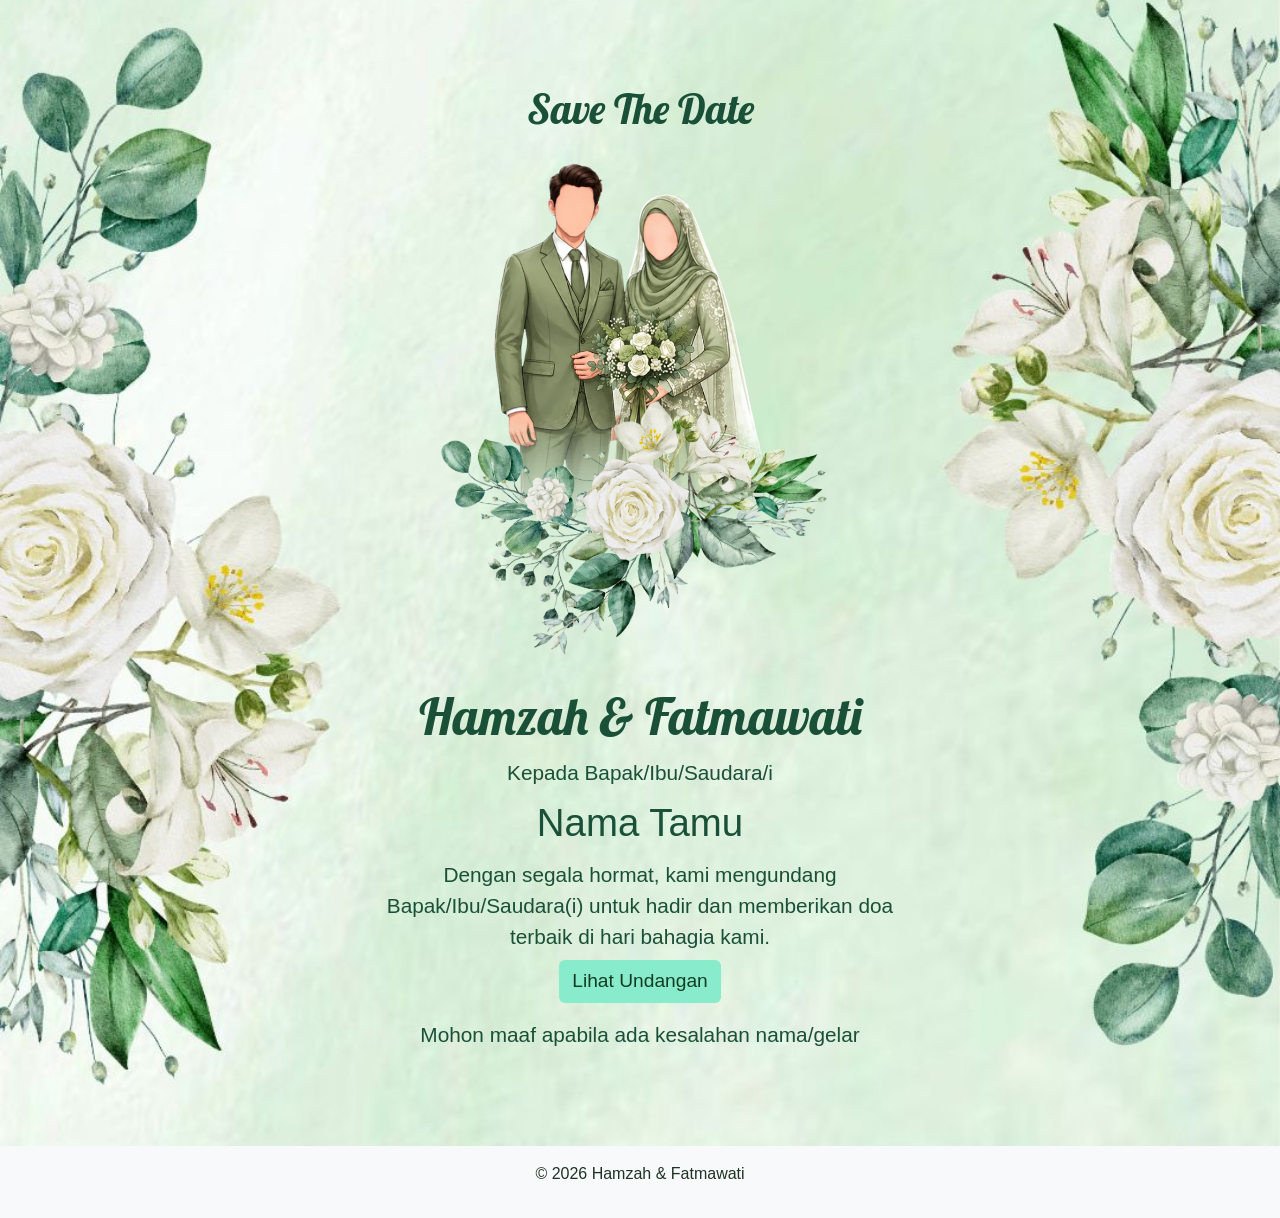
<file: index.html>
<!doctype html>
<html lang="id">

<head>
    <meta charset="utf-8">
    <meta name="viewport" content="width=device-width, initial-scale=1">
    <title>Hamzah & Fatmawati Wedding</title>
    <meta name="description" content="Undangan pernikahan digital Hamzah & Fatmawati. Lihat detail acara, lokasi, dan kirim doa restu secara online.">
    <meta property="og:type" content="website">
    <meta property="og:url" content="https://wedding-hamzah-fatmawati.vercel.app/">
    <meta property="og:site_name" content="Hamzah & Fatmawati Wedding">
    <meta property="og:locale" content="id_ID">
    <meta property="og:title" content="Hamzah & Fatmawati Wedding">
    <meta property="og:description" content="Undangan pernikahan digital Hamzah & Fatmawati. Lihat detail acara, lokasi, doa, dan kirim ucapan restu.">

    <meta property="og:image" content="https://wedding-hamzah-fatmawati.vercel.app/img/cover.jpg">
    <meta property="og:image:secure_url" content="https://wedding-hamzah-fatmawati.vercel.app/img/cover.jpg">
    <meta property="og:image:type" content="image/jpeg">
    <meta property="og:image:width" content="1200">
    <meta property="og:image:height" content="630">
    <meta property="og:image:alt" content="Hamzah & Fatmawati Wedding">

    <!-- Bootstrap CSS -->
    <link href="https://cdn.jsdelivr.net/npm/bootstrap@5.3.0/dist/css/bootstrap.min.css" rel="stylesheet">


    <link rel="preconnect" href="https://fonts.googleapis.com">
    <link rel="preconnect" href="https://fonts.gstatic.com" crossorigin>
    <link href="https://fonts.googleapis.com/css2?family=Lobster&family=Parisienne&display=swap" rel="stylesheet">

    <link rel="stylesheet" href="style.css?v=2">
</head>

<body>

    <!-- HERO SECTION -->   
    <section class="hero"> 
        <div class="content d-flex flex-column align-items-center text-center">
        <h2>Save The Date</h2>
        <img src="img/Pengantin HF.png" class="pengantin mb-2">
        <h1 class="nama">Hamzah & Fatmawati</h1>
        <p>Kepada Bapak/Ibu/Saudara/i</p>
        <h4 class="tamu" id="namaTamu">Nama Tamu</h4>
        <p class="deskripsi">
            Dengan segala hormat, kami mengundang Bapak/Ibu/Saudara(i)
            untuk hadir dan memberikan doa terbaik di hari bahagia kami.
            
        </p>
        <a href="#" id="btnUndangan" class="btn btn-undangan">Lihat Undangan</a>

        <p class="note mt-3">
            Mohon maaf apabila ada kesalahan nama/gelar
        </p>

    </div>
    </section>


    <!-- FOOTER -->
    <footer class="text-center py-3 bg-light">
        <p>© 2026 Hamzah & Fatmawati</p>
    </footer>

    <!-- Bootstrap JS (WAJIB ini, bukan cuma popper) -->
    <script src="https://cdn.jsdelivr.net/npm/bootstrap@5.3.0/dist/js/bootstrap.bundle.min.js"></script>
    
   <script>
    const urlParams = new URLSearchParams(window.location.search);
    let nama = urlParams.get('to');

    if (nama) {
        nama = nama.replace(/\+/g, ' ');
        document.getElementById('namaTamu').textContent = decodeURIComponent(nama);
    }

    document.getElementById('btnUndangan').addEventListener('click', function (e) {
        e.preventDefault();

        // tambahkan animasi ke body
        document.body.classList.add("zoom-out");

        setTimeout(() => {
            if (nama) {
                window.location.href = "undangan.html?to=" + encodeURIComponent(nama);
            } else {
                window.location.href = "undangan.html";
            }
        }, 600); // harus sama dengan durasi animasi
    });

</script>
 

</body>

</html>
</file>
<file: style.css>
:root{
    --hijau: #133d23;
    --hijau-soft: #1f5d42;
    --pink: #133d23;
    --bg: #f7f6f2;
    --surface: rgba(255, 255, 255, 0.92);
    --shadow: 0 18px 42px rgba(20, 30, 20, 0.12);
    --text: #1f3325;
    --muted: #5f6f63;
    --border: rgba(19, 61, 35, 0.12);
}
* {
    box-sizing: border-box;
}
html {
    scroll-behavior: smooth;
}
body{
    margin: 0;
    font-size: 1rem;
    font-family: 'Poppins', sans-serif;
    color: var(--text);
    background: linear-gradient(180deg, #f5f3ee 0%, #efebe4 100%);
}
img, svg, video {
    max-width: 100%;
    display: block;
}
button, input, textarea {
    font: inherit;
}
.hero {
    position: relative;
    min-height: 100vh;
    padding: clamp(24px, 5vw, 48px) 20px;
    background: linear-gradient(rgba(0,0,0,0.0), rgba(0,0,0,0.0)),
    url('img/Latar hf.jpg') center/cover no-repeat;
    color: rgb(25, 80, 55);
    display: flex;
    justify-content: center;
    align-items: center;
    text-align: center;
    overflow: hidden;
}

.hero .content {
    width: min(100%, 720px);
    padding: clamp(20px, 4vw, 36px) 16px;
}

.hero h2 {
    font-family: "Lobster", cursive;
    font-size: clamp(1.8rem, 4vw, 2.6rem);
    margin: 0 0 12px;
}
.hero img {
    width: min(420px, 84vw);
    max-width: 460px;
    height: auto;
    object-fit: contain;
    border-radius: 0;
    margin: 8px auto 12px;
}
.hero h1 {
    font-family: "Lobster", cursive;
    font-size: clamp(2.2rem, 4vw, 3.4rem);
    margin: 0 0 10px;
}
.hero h4 {
    font-size: clamp(1.6rem, 3vw, 2.4rem);
    margin: 0 0 12px;
}
.hero p {
    font-size: clamp(1rem, 2.2vw, 1.3rem);
    margin: 0 0 12px;
}
.hero a{
    color: var(--hijau);
    background: rgb(136, 235, 203);
    font-size: 1.2rem;
    margin-top: 8px;
}
.hero a:hover{
    background: var(--hijau);
    color: white;
    transition: 0.3s ease;
    box-shadow: var(--shadow);
}
.hero-contact-box {
    display: flex;
    justify-content: center;
    gap: 12px;
    flex-wrap: wrap;
    margin-top: 16px;
}
.hero-contact-btn {
    display: inline-flex;
    align-items: center;
    justify-content: center;
    gap: 8px;
    padding: 10px 16px;
    border-radius: 999px;
    background: rgba(255,255,255,0.92);
    color: var(--hijau);
    text-decoration: none;
    box-shadow: 0 10px 24px rgba(7, 27, 16, 0.12);
}
.hero-contact-btn img {
    width: 22px;
    height: 22px;
    margin: 0;
}
.hero .deskripsi {
    max-width: 80%;
    margin: 0 auto;
    padding: 0 10px;
}
.undangan {
    min-height: 100vh;
    padding: clamp(24px, 5vw, 48px) 20px;
    display: flex;
    flex-direction: column;
    justify-content: center;
    align-items: center;
    text-align: center;
    background: linear-gradient(rgba(0,0,0,0.0), rgba(0,0,0,0.0)),
        url('img/Latar hf.jpg') center top/100% auto no-repeat;
    background-position: center top;
    background-size: 100% auto;
}
.save-the-date {
    font-size: clamp(2.4rem, 5vw, 3.6rem);
    margin: 0 0 16px;
    color: var(--hijau);
    font-family: "Lobster", cursive;
}
.countdown-timer {
    background: transparent !important;
    display: block;
    margin: 0 auto;
}
.undangan img {
    width: min(320px, 76vw);
    height: auto;
    object-fit: contain;
    border-radius: 0;
    margin: 8px auto 12px;
}
.undangan h1 {
    font-family: "Lobster", cursive;
    font-size: clamp(2.2rem, 4vw, 3.4rem);
    margin: 0 0 12px;
    color: var(--hijau);
}
.undangan h4 {
    font-size: 3rem;
    margin-bottom: 2rem;
}
.undangan p {
    font-size: clamp(1rem, 2.2vw, 1.3rem);
    margin-bottom: 12px;
}
.undangan a{
    color: var(--hijau);
    background: rgb(255, 255, 255);
}
.undangan a:hover{
    color: white;
    transition: 0.3s ease;
    box-shadow: var(--shadow);
}
.pengantin {
    width: min(240px, 72vw);
    margin: 0 auto 10px;
    display: block;
    transform-origin: center bottom;
    animation: pengantinMasuk 1.2s ease-out both, pengantinMelayang 4s ease-in-out 1.2s infinite;
    will-change: transform, opacity;
}

.nickname {
    font-size: 0.6em;   /* lebih kecil dari tulisan utama */
    font-weight: 300;   /* lebih tipis */
    color: #666;        /* opsional, agar sedikit lebih lembut */
}
.pengantin:hover {
    animation-play-state: paused;
    transform: translateY(-8px) scale(1.04);
}

@keyframes pengantinMasuk {
    0% {
        opacity: 0;
        transform: translateY(35px) scale(0.94);
    }
    100% {
        opacity: 1;
        transform: translateY(0) scale(1);
    }
}

@keyframes pengantinMelayang {
    0%, 100% {
        transform: translateY(0) rotate(0deg);
    }
    50% {
        transform: translateY(-12px) rotate(-1deg);
    }
}

.nama {
    margin-top: 0; /* hilangkan jarak atas */
    margin-bottom: 10px;
}
.countdown-wrapper {
    margin: 1.4rem auto 1.8rem;
    max-width: 420px;
    padding: 0 8px;
}
.countdown-wrapper .countdown-card {
    background: transparent !important;
    border: 1px solid rgba(19,61,35,0.16);
    box-shadow: none;
}
.countdown-wrapper .countdown-value {
    background: linear-gradient(135deg, var(--hijau) 0%, #1f6e46 100%);
    border: 1px solid rgba(19,61,35,0.14);
    border-radius: 20px;
    box-shadow: 0 16px 36px rgba(19,61,35,0.08);
    color: var(--hijau);
    text-align: center;
}

.countdown-title {
    margin: 0 0 12px;
    font-size: 0.95rem;
    font-weight: 600;
    letter-spacing: 0.08em;
    text-transform: uppercase;
}

.countdown-values {
    display: grid;
    grid-template-columns: repeat(2, minmax(96px, 1fr));
    gap: 10px;
    justify-items: center;
}

.countdown-value {
    width: 100%;
    background: linear-gradient(135deg, var(--hijau) 0%, #1f6e46 100%);
    border-radius: 16px;
    padding: 14px 10px;
    box-shadow: inset 0 0 0 1px rgba(255,255,255,0.12);
}

.countdown-value span {
    display: block;
    font-size: 1.15rem;
    font-weight: 700;
}

.countdown-value small {
    display: block;
    margin-top: 4px;
    font-size: 0.82rem;
}
.Ar-rum {
    width: 100%;
    padding: 80px clamp(36px, 8vw, 90px);
    position: relative;
    box-sizing: border-box;
    overflow: hidden;
    isolation: isolate;
    top: -10px;
    color: #ffffff;
    font-family: 'Work Sans', sans-serif;
    line-height: 1.7;
    font-size: 20px;
    text-align: center;
    margin: -0 !important;
    background: url('img/Latar text.png') center/cover no-repeat;
}
.row {
    margin-left: 0 !important;
    margin-right: 0 !important;
}
.mempelai {
    background:url('img/Latar hf.jpg') center/cover no-repeat;
    text-align: center;
    margin-top: 10px;
    margin-bottom: 10px;
    padding-top: 0;
    padding-bottom: 30px;

}
.mempelai h2 {
    font-size: 20px;
    line-height: 1.6;
    font-weight: 500;
    max-width: 760px;
    margin: 0 auto;
    padding: 0 28px;
    margin-bottom: 50px;
}
.mempelai .pengantar {
    width: min(100%, 860px);
    padding: 70px clamp(34px, 8vw, 86px);
    box-sizing: border-box;
  
}
.mempelai .basmalah {
    display: block;
    font-size: 1.7rem;
    line-height: 1.8;
    margin: 18px auto 22px;
    padding: 0 28px;
}
.mempelai .row:nth-of-type(2) p {
    padding: 0 28px;
}
.mempelai .pengantin {
    width: min(320px, 78vw);
    margin-bottom: 0;
}
.mempelai h3 {
    font-family: "Lobster", cursive;
    font-size: 3.2rem;
    color: var(--hijau);
    margin-top: -80px;
    margin-bottom: 10px;
}
.mempelai p {
    font-size: 1.7rem;
    margin-bottom: 10px;
}
.mempelai .orang-tua {
    line-height: 1.7;
    margin-top: 14px;
    margin-bottom: 56px;
}
.card {
    border-radius: 15px;
    border: none;
}

/* NAVBAR BAWAH */
.bottom-nav {
    position: fixed;
    bottom: max(10px, env(safe-area-inset-bottom));
    left: 50%;
    transform: translateX(-50%);
    width: calc(100vw - 20px);
    max-width: 980px;
    background: rgba(255,255,255,0.96);
    border-radius: 24px;
    display: flex;
    justify-content: space-between;
    gap: 6px;
    padding: 10px 12px;
    box-shadow: var(--shadow);
    z-index: 9999;
    border: 1px solid var(--border);
    backdrop-filter: blur(12px);
    overflow: hidden;
    transition: transform .35s ease, background .35s ease, box-shadow .35s ease, border .35s ease;
    pointer-events: auto;
    box-sizing: border-box;
}
.bottom-nav.scrolled {
    transform: translateX(-50%) scale(1.02);
    background: #ffffff;
    border-color: rgba(19,61,35,0.22);
    box-shadow: 0 22px 48px rgba(15, 40, 25, 0.16);
}

.nav-panel {
    position: fixed;
    left: 50%;
    bottom: max(8px, env(safe-area-inset-bottom));
    transform: translateX(-50%);
    display: flex;
    flex-direction: column;
    gap: 8px;
    align-items: center;
    z-index: 9999;
    width: calc(100vw - 16px);
    max-width: 980px;
    pointer-events: none;
    box-sizing: border-box;
}

.nav-note {
    pointer-events: auto;
    background: rgba(255, 255, 255, 0.94);
    padding: 8px 12px;
    border-radius: 999px;
    border: 1px solid rgba(19,61,35,0.15);
    color: #475a4f;
    font-size: 0.8rem;
    box-shadow: 0 10px 28px rgba(15, 40, 25, 0.08);
    width: 100%;
    max-width: min(92vw, 560px);
    text-align: center;
    opacity: 0;
    transform: translateY(8px);
    transition: opacity 0.3s ease, transform 0.3s ease;
}

.nav-panel.scrolled .nav-note {
    opacity: 1;
    transform: translateY(0);
}

/* ITEM */
.nav-item {
    display: inline-flex;
    flex-direction: column;
    align-items: center;
    justify-content: center;
    gap: 5px;
    text-align: center;
    text-decoration: none;
    color: var(--muted);
    font-size: 0.78rem;
    transition: color .25s ease, transform .25s ease;
    flex: 1 1 0;
    min-width: 0;
    padding: 4px 0;
}

.nav-item span {
    display: inline-flex;
    align-items: center;
    justify-content: center;
    width: 44px;
    height: 44px;
    font-size: 1.1rem;
    background: #ebf6f0;
    color: var(--hijau);
    border-radius: 50%;
    transition: background .25s ease, transform .25s ease, color .25s ease;
}

.nav-item p {
    margin: 0;
    font-size: 0.72rem;
    color: var(--muted);
    line-height: 1.3;
}

.nav-item.active {
    color: var(--hijau);
    transform: translateY(-2px);
}

.nav-item.active span {
    background: var(--hijau);
    color: white;
    transform: scale(1.18);
}

.nav-item:hover span,
.nav-item:focus-visible span {
    transform: scale(1.08);
}
.section {
    padding: 60px 20px;
    text-align: center;
}

.acara {
    background: url('img/Latar hf.jpg') center/cover no-repeat;
    padding-bottom: 90px;
}

.acara h2 {
    font-family: "Lobster", cursive;
    font-size: 3.5rem;
    color: var(--hijau);
}
.acara-cards {
    display: flex;
    justify-content: center;
    gap: 16px;
    flex-wrap: wrap;
    margin-bottom: 24px;
}

.card {
    background: white;
    padding: 15px;
    margin: 10px auto;
    border-radius: 10px;
    max-width: 300px;
    box-shadow: 0 5px 15px rgba(0,0,0,0.1);
}


textarea {
    width: 80%;
    height: 80px;
    border-radius: 8px;
    padding: 10px;
}

button {
    margin-top: 10px;
    padding: 10px 20px;
    border: none;
    background: #215b4b;
    color: white;
    border-radius: 8px;
}
.nav-item p {
    font-size: 12px; /* kunci utama */
    margin: 0;
    display: none;
}

/* efek zoom keluar */
.zoom-out {
    animation: zoomOut 0.6s ease forwards;
}

@keyframes zoomOut {
    0% {
        transform: scale(1);
        opacity: 1;
        filter: blur(0);
    }
    100% {
        transform: scale(1.5);
        opacity: 0;
        filter: blur(5px);
    }
}

.section {
    padding: 60px 20px;
    text-align: center;
}

.section {
    padding: clamp(3rem, 5vw, 6rem) 1rem;
    text-align: center;
}

.scroll-animate {
    opacity: 0;
    transform: translateY(28px);
    transition: opacity 0.75s ease, transform 0.75s ease;
    will-change: opacity, transform;
}

.scroll-animate.is-visible {
    opacity: 1;
    transform: translateY(0);
}

.card {
    border-radius: 24px;
    border: none;
    background: white;
    box-shadow: 0 18px 40px rgba(18, 35, 24, 0.08);
}


.card-ucapan h4 {
    margin: 0 0 0.55rem;
    font-size: 1.1rem;
    letter-spacing: 0.01em;
}

.ucapan-header {
    display: flex;
    align-items: flex-start;
    justify-content: space-between;
    gap: 10px;
}

.ucapan-badges {
    display: flex;
    flex-wrap: wrap;
    align-items: center;
    gap: 8px;
    margin-top: 6px;
}

.ucapan-meta {
    display: inline-flex;
    align-items: center;
    font-size: 0.82rem;
    color: #647568;
    line-height: 1.4;
}

.ucapan-actions {
    margin-top: 1rem;
    display: flex;
    gap: 10px;
    flex-wrap: wrap;
    align-items: center;
}

.ucapan-actions button {
    border: none;
    background: #133d23;
    color: white;
    border-radius: 999px;
    padding: 10px 14px;
    cursor: pointer;
    transition: transform .2s ease, background .2s ease;
}

.ucapan-actions .like-btn {
    background: #ffffff;
    color: #133d23;
    border: 1px solid rgba(19, 61, 35, 0.16);
}

.ucapan-actions .like-btn.liked {
    background: #133d23;
    color: #ffffff;
}

.ucapan-actions .btn-delete {
    background: #b84545;
}

.ucapan-actions button:hover {
    transform: translateY(-1px);
    background: #0f2f1a;
    color: white;
}

.ucapan-actions .like-btn:hover {
    background: #133d23;
    color: white;
}

.hadir-status {
    display: inline-flex;
    align-items: center;
    gap: 0.4rem;
    border-radius: 999px;
    padding: 0.35rem 0.75rem;
    font-size: 0.82rem;
}

.hadir-status-ya {
    background: rgba(19, 61, 35, 0.12);
    color: #133d23;
}

.hadir-status-tidak {
    background: rgba(188, 59, 59, 0.14);
    color: #7a2e2e;
}

@media (max-width: 768px) {
    .bottom-nav {
        width: min(100%, 100vw);
        max-width: 100vw;
        padding: 10px 10px;
        gap: 4px;
    }
    .nav-item span {
        width: 40px;
        height: 40px;
    }
    .nav-item p {
        font-size: 0.65rem;
    }
}

/*media query*/
/* Laptop */
@media (max-width: 992px) {
    html{
        font-size: 75%}
}
/*tablet*/
@media (max-width: 768px) {
    html{
        font-size: 62.5%}
}
/*mobile phone*/
@media (max-width: 576px) {
    html{
        font-size: 50%}
}
/* Default (HP) */
.nav-item p {
    display: block;
    font-size: 10px;
    color: var(--muted);
    line-height: 1.2;
    margin-top: 2px;
}

/* Tablet */
@media (min-width: 768px) {
    .nav-item p {
        font-size: 11px;
    }
}

/* Laptop / Desktop */
@media (min-width: 992px) {
    .nav-item p {
        font-size: 12px;
    }
}

@media (prefers-reduced-motion: reduce) {
    .pengantin,
    .pengantin:hover,
    .zoom-out {
        animation: none;
        transform: none;
    }
}

.acara .acara-pengantar {
    width: 100vw;
    margin-left: calc(-50vw + 50%);
    box-sizing: border-box;
    padding: 72px clamp(34px, 8vw, 95px);
    color: #ffffff;
    background: url('img/Latar text.png') center/cover no-repeat;
    text-align: center;
}

#acara.acara {
    overflow-x: hidden;
    padding-top: 0;
    padding-bottom: 90px;
    background: url('img/Latar hf.jpg') center/cover no-repeat;
    margin: -2rem 0;
}

@keyframes fadeUp {
    to {
        opacity: 1;
        transform: translateY(0);
    }
}

.acara .pengantar p {
    max-width: 760px;
    margin: 0 auto;
    font-size: 20px;
    line-height: 1.8;
}

.acara h2 {
    margin-top: 2rem;
    margin-bottom: 22px;
    color: var(--hijau)
}

.acara .acara-cards {
    display: flex;
    flex-direction: column;
    align-items: center;
    gap: 20px;
    flex-wrap: nowrap;
}
.acara.acara-card h3{
    font-family: "Lobster", cursive;
}
.acara .acara-card {
    width: min(100%, 560px);
    max-width: 560px;
    padding: 18px;
}

.acara .map-preview {
    position: relative;
    display: block;
    width: 100%;
    aspect-ratio: 16 / 9;
    margin-top: 14px;
    overflow: hidden;
    border-radius: 12px;
    border: 1px solid rgba(0,0,0,0.08);
    background: linear-gradient(135deg, #edf5ef 0%, #dbe8e0 100%);
}

.acara .map-preview iframe {
    width: 100%;
    height: 100%;
    border: 0;
    display: block;
    background-color: transparent;
}

.acara .map-cover {
    position: absolute;
    inset: 0;
    z-index: 1;
    display: block;
    background: transparent;
}

.acara .map-link {
    position: relative;
    z-index: 3;
    display: inline-block;
    margin-top: 14px;
    padding: 11px 18px;
    border-radius: 8px;
    color: #ffffff;
    background: #666766;
    text-decoration: none;
    font-size: 1rem;
    font-weight: 500;
    line-height: 1.2;
    cursor: pointer;
}

.acara .map-link:hover,
.acara .map-link:focus {
    color: #ffffff;
    background: var(--hijau);
}
@media (max-width: 600px) {

    .acara .acara-card {
        width: 100%;
        max-width: 100%;
        padding: 12px;
    }
}
#nasehat.nasehat {
    overflow-x: hidden;
    background: #ffffff;
    padding: 0 0 80px;
    padding-bottom: 0rem;
}

#nasehat .nasehat-pengantar {
    width: 100%;
    box-sizing: border-box;
    padding: 72px clamp(34px, 8vw, 95px);
    color: #ffffff;
    background: url('img/Latar text.png') center/cover no-repeat;
    text-align: center;
}

#nasehat .nasehat-galeri h2 {
    font-family: "Lobster", cursive;
    font-size: 3.2rem;
    color: var(--hijau);
    margin: 0 0 16px;
}

#nasehat .nasehat-pengantar p {
    max-width: 760px;
    margin: 0 auto;
    font-size: 20px;
    line-height: 1.8;
}

.nasehat-galeri {
    background: url('img/Latar hf.jpg') center/cover no-repeat;
    padding: 28px 0 0;
    padding-bottom: 10rem;
}

.nasehat-slider {
    display: flex;
    gap: 16px;
    width: min(100%, 430px);
    box-sizing: border-box;
    overflow-x: auto;
    overscroll-behavior-x: contain;
    scroll-snap-type: x mandatory;
    scroll-padding: 0;
    margin: 0 auto;
    padding: 0;
    -webkit-overflow-scrolling: touch;
    scrollbar-width: none;
}

.nasehat-slide {
    display: flex;
    align-items: center;
    justify-content: center;
    flex: 0 0 100%;
    box-sizing: border-box;
    margin: 0;
    padding: 12px;
    scroll-snap-align: center;
    border-radius: 18px;
    overflow: hidden;
    background: #ffffff;
    box-shadow: 0 8px 24px rgba(0,0,0,0.12);
}

.nasehat-slide img {
    display: block;
    width: auto;
    max-width: 100%;
    max-height: min(72vh, 620px);
    height: auto;
    object-fit: contain;
    border-radius: 12px;
}

.nasehat-slider::-webkit-scrollbar {
    display: none;
}

.nasehat-dots {
    display: flex;
    justify-content: center;
    align-items: center;
    gap: 8px;
    margin-top: 16px;
}

.nasehat-dot {
    width: 9px;
    height: 9px;
    padding: 0;
    margin: 0;
    border: 0;
    border-radius: 50%;
    background: #e3caca;
    cursor: pointer;
}

.nasehat-dot.active {
    width: 22px;
    border-radius: 999px;
    background: var(--hijau);
    .nasehat-slider {
        width: min(88vw, 430px);
    }
}

#adab.adab {
    background: url('img/Latar hf.jpg') center/cover no-repeat;
    padding: 60px 20px 90px;
    margin: -10rem;
}
.adab .adab-pengantar {
    width: 100%;
    box-sizing: border-box;
    padding: 72px clamp(34px, 8vw, 95px);
    color: #ffffff;
    background: url('img/Latar text.png') center/cover no-repeat;
    text-align: center;
    margin: -8rem 0 0;
    margin-bottom: 2rem;
}
#adab h2 {
    font-family: "Lobster", cursive;
    font-size: 3.2rem;
    color: var(--hijau);
    margin: 0 0 28px;
}

.adab-list {
    display: grid;
    grid-template-columns: repeat(2, minmax(0, 1fr));
    gap: 16px;
    width: min(100%, 720px);
    margin: 0 auto;
}

.adab-item {
    display: flex;
    flex-direction: column;
    align-items: center;
    justify-content: flex-start;
    min-height: 150px;
    box-sizing: border-box;
    padding: 18px 12px;
    background: rgba(255, 255, 255, 0.92);
    gap: 10px;
    border-radius: 0 !important; /* ⬅️ ini yang bikin jadi kotak */
    border: 1px solid #eee;
    box-shadow: 0 5px 15px rgba(0,0,0,0.1);
    text-align: center;
    transition: transform 0.3s ease, box-shadow 0.3s ease;
    opacity: 0;
    transform: translateY(30px);
    animation: fadeUp 0.6s ease forwards;
}

.adab-item img {
    width: 50px !important;
    height: 50px !important;
    object-fit: contain;
    display: block;
    margin-bottom: 10px;
    background: #fff;
}

.adab-item p {
    margin: 0;
    font-size: 1.25rem;
    line-height: 1.5;
}
.adab-list {
    display: grid !important;
    grid-template-columns: repeat(2, 1fr); /* 2 kolom di HP */
    gap: 15px;
    padding: 0 15px;
    margin: 0 auto;
    padding: 0 15px;
}

@media (max-width: 576px) {
    .adab-list {
        grid-template-columns: repeat(2, minmax(0, 1fr));
        gap: 12px;
    }
}
/* tablet */
@media (min-width: 768px) {
    .adab-list {
        grid-template-columns: repeat(2, 1fr); /* 3 kolom di desktop */
    }
}
/* HP */
@media (max-width: 480px) {
    .adab-item img {
        width: 40px;
        height: 40px;
    }

    .adab-item {
        min-height: auto;
        padding: 15px 10px;
    }
}

.ucapan.ucapan {
    background: url('img/Latar hf.jpg') center/cover no-repeat;
    padding: 60px 20px 90px;
    margin: 10rem 0 0;
}
.ucapan .ucapan-pengantar {
    width: 100%;
    box-sizing: border-box;
    padding: 72px clamp(34px, 8vw, 95px);
    color: #ffffff;
    background: url('img/Latar text.png') center/cover no-repeat;
    text-align: center;
    margin: -8rem 0 0;
    margin-bottom: 2rem;
}
.ucapan h2 {
    font-family: "Lobster", cursive;
    font-size: 3.2rem;
    color: var(--hijau);
    margin: 0 0 28px;
}
.ucapan h1 {
    font-family: "Lobster", cursive;
    font-size: 3.2rem;
    color: var(--hijau);
    margin: 0 0 28px;
}
.ucapan h3 {
    font-size: clamp(1.7rem, 3.2vw, 2.4rem);
    line-height: 1.4;
}
/* FORM */
.ucapan-form {
    display: grid;
    gap: 12px;
    width: min(92%, 620px);
    max-width: 620px;
    margin: 0 auto 24px;
    padding: 18px;
    background: rgba(255,255,255,0.96);
    border: 1px solid rgba(19,61,35,0.12);
    border-radius: 20px;
    box-shadow: 0 14px 34px rgba(18,35,24,0.08);
    text-align: left;
}

.ucapan-form input,
.ucapan-form textarea {
    width: 100%;
    padding: 12px 14px;
    border-radius: 12px;
    border: 1px solid rgba(19,61,35,0.2);
    outline: none;
    box-sizing: border-box;
    background: #fff;
}

.ucapan-form textarea {
    min-height: 120px;
    resize: vertical;
}

.ucapan-form button {
    width: 100%;
    margin: 0;
    padding: 12px 16px;
    border-radius: 999px;
}

#list-ucapan {
    width: min(92%, 720px);
    margin: 0 auto;
}

/* DESKTOP */
@media (min-width: 768px) {
    .ucapan-form {
        grid-template-columns: repeat(2, minmax(0, 1fr));
    }

    .ucapan-form .kehadiran-box,
    .ucapan-form textarea,
    .ucapan-form button {
        grid-column: 1 / -1;
    }
}

/* CARD UCAPAN */
.card-ucapan {
    background: white;
    border-left: 5px solid var(--hijau);
    padding: 18px 20px;
    border-radius: 20px;
    margin-bottom: 18px;
    text-align: left;
    box-shadow: 0 18px 40px rgba(18, 35, 24, 0.08);
}

/* NAMA PINK */
.card-ucapan h4 {
    font-size: 1.1rem;
    font-weight: 700;
    color: var(--hijau);
    margin-bottom: 5px;
}

/* ACTION */
.ucapan-actions {
    margin-top: 12px;
    display: flex;
    gap: 10px;
    flex-wrap: wrap;
    align-items: center;
}

.ucapan-actions button {
    border: none;
    background: #133d23;
    color: white;
    padding: 10px 14px;
    border-radius: 999px;
    cursor: pointer;
    transition: transform .2s ease, background .2s ease;
}

.ucapan-actions button:hover {
    transform: translateY(-1px);
    background: #0f2f1a;
}
.ucapan-actions button:hover {
    background: var(--hijau);
    color: white;
}
.rekening-box {
    margin-top: 20px;
    padding: 15px;
    background: #fff;
    border: 1px solid #f3c1d7;
    border-radius: 12px;
}

.rekening-item {
    display: flex;
    justify-content: space-between;
    align-items: center;
    margin-top: 10px;
}

.rekening-item button {
    background: #133d23;
    color: white;
    border: none;
    padding: 6px 12px;
    border-radius: 8px;
    cursor: pointer;
}
.ucapan-prev {
    margin-top: 20px;
}

.card-preview {
    background: #fff;
    border-left: 4px solid #133d23;
    padding: 12px;
    border-radius: 10px;
    margin-top: 8px;
    animation: fadeIn 0.5s ease;
}

@keyframes fadeIn {
    from {opacity: 0; transform: translateY(10px);}
    to {opacity: 1; transform: translateY(0);}
}
.penutup {
    background: url('img/Latar hf.jpg') center/cover no-repeat;
    padding: 60px 20px 90px;
    margin: 0;
}
.penutup-pengantar {
    width: 100%;
    box-sizing: border-box;
    padding: 72px clamp(34px, 8vw, 95px);
    color: #ffffff;
    background: url('img/Latar text.png') center/cover no-repeat;
    text-align: center;
    margin: -8rem 0 0;
    margin-bottom: 2rem;
}
.penutup h1 {
    font-family: "Lobster", cursive;
    font-size: 3.2rem;
    color: var(--hijau);
    margin: 0 0 28px;
}
.penutup-wrap{
    width:100%;
    max-width:850px;
    margin:50px auto 0;
    padding:35px 30px;
    background:#fff;
    border:2px solid #133d23;
    border-radius:28px;
    text-align:center;
    box-shadow:0 15px 35px rgba(0,0,0,.08);
    animation: slideUp 1s ease forwards;
    opacity:0;
    transform:translateY(50px);
}
.penutup-wrap p{
    max-width:650px;
    margin:0 auto 28px;
    line-height:1.7;
}

.penutup-card {
    width: 80%;
    max-width: 200px;
    background: #fff;
    border: 1px solid #133d23;
    border-radius: 15px;
    padding: 20px;
    text-align: center;
    box-shadow: 0 10px 25px rgba(0,0,0,0.08);
}
.penutup-content{
    max-width:1100px;
    margin:auto;
    display: flex;
    flex-direction: column;
    align-items: center;
}

.card-ucapan {
    border-left: 5px solid var(--hijau);
    gap: 10px;
    flex-wrap: wrap;
}

@keyframes slideUp {
    to {
        opacity: 1;
        transform: translateY(0);
    }
}

/* Rapikan ulang layout setelah dekorasi */
html,
body {
    max-width: 100%;
    overflow-x: hidden;
}

.ucapan-form,
#list-ucapan {
    position: relative;
    z-index: 2;
}

.undangan .content::before,
.mempelai .p-4::before,
.ucapan::before,
.penutup::before {
    pointer-events: none;
    z-index: 0;
}

.section,
.undangan,
.mempelai,
.acara,
.nasehat,
.adab,
.ucapan,
.penutup {
    position: relative;
    width: 100%;
    box-sizing: border-box;
}

#nasehat.nasehat,
#adab.adab,
.ucapan.ucapan,
.penutup {
    margin: 0 !important;
    overflow: hidden;
}

#nasehat .nasehat-pengantar,
.acara .acara-pengantar,
.Ar-rum,
.adab .adab-pengantar,
.ucapan .ucapan-pengantar,
.penutup-pengantar {
    position: relative;
    width: 100vw !important;
    max-width: none !important;
    margin-left: calc(50% - 50vw) !important;
    margin-right: calc(50% - 50vw) !important;
    box-sizing: border-box;
    overflow: hidden;
    isolation: isolate;
}

#nasehat .nasehat-pengantar p,
.acara .acara-pengantar p,
.Ar-rum,
.adab .adab-pengantar p,
.ucapan .ucapan-pengantar p,
.penutup-pengantar p {
    max-width: 760px;
    margin: 0 auto;
    font-size: clamp(17px, 2.4vw, 22px);
    line-height: 1.8;
}

#nasehat .nasehat-pengantar::before,
.acara .acara-pengantar::before,
.Ar-rum::before,
.adab .adab-pengantar::before,
.ucapan .ucapan-pengantar::before,
.penutup-pengantar::before {
    content: "";
    position: absolute;
    inset: 0;
    z-index: -1;
    opacity: 0.28;
    pointer-events: none;
    background-image:
        radial-gradient(circle, rgba(255,255,255,0.95) 0 2px, transparent 3px),
        radial-gradient(circle, rgba(255,255,255,0.65) 0 1px, transparent 2px);
    background-size: 86px 86px, 54px 54px;
    animation: snowFallSoft 14s linear infinite;
}

@keyframes snowFallSoft {
    from {
        background-position: 0 -100px, 24px -60px;
    }
    to {
        background-position: 0 120px, 24px 110px;
    }
}

.undangan .content,
.mempelai .p-4,
.ucapan,
.penutup {
    position: relative;
}

.undangan .content::before,
.mempelai .p-4::before,
.ucapan::before,
.penutup::before {
    content: "";
    position: absolute;
    width: 16px;
    height: 14px;
    border-radius: 50% 50% 45% 45%;
    background:
        radial-gradient(ellipse at 30% 50%, rgba(19,61,35,0.42) 0 48%, transparent 50%),
        radial-gradient(ellipse at 70% 50%, rgba(19,61,35,0.42) 0 48%, transparent 50%);
    filter: drop-shadow(0 0 5px rgba(255,255,255,0.65));
    pointer-events: none;
    z-index: 3;
    animation: butterflyFloat 5.5s ease-in-out infinite;
}

.undangan .content::before {
    top: 34%;
    left: 62%;
}

.mempelai .p-4::before {
    top: 18%;
    right: 18%;
}

.ucapan::before {
    top: 230px;
    left: calc(50% + 118px);
}

.penutup::before {
    top: 230px;
    left: calc(50% - 132px);
}

@keyframes butterflyFloat {
    0%, 100% {
        opacity: 0.45;
        transform: translateY(0) rotate(-8deg) scale(0.9);
    }
    50% {
        opacity: 0.95;
        transform: translateY(-22px) translateX(18px) rotate(12deg) scale(1.05);
    }
}

.ucapan .pengantin,
.penutup .pengantin {
    width: min(320px, 78vw) !important;
    height: auto;
}

.nasehat-galeri {
    width: 100%;
    box-sizing: border-box;
    padding-left: 16px;
    padding-right: 16px;
}

.nasehat-frame {
    width: min(94vw, 520px);
    margin: 0 auto;
    padding: 14px;
    box-sizing: border-box;
    display: grid;
    grid-template-columns: 42px minmax(0, 1fr) 42px;
    gap: 8px;
    align-items: center;
    background: rgba(255,255,255,0.94);
    border: 1px solid rgba(241,78,149,0.18);
    border-radius: 8px;
    box-shadow: 0 8px 22px rgba(0,0,0,0.12);
}

.nasehat-frame .nasehat-slider {
    grid-column: 2;
    width: 100%;
}

.nasehat-slider > button {
    display: none !important;
}

.nasehat-arrow {
    width: 38px;
    height: 38px;
    margin: 0;
    padding: 0;
    border-radius: 8px;
    display: inline-flex;
    align-items: center;
    justify-content: center;
    font-size: 20px;
    line-height: 1;
}

.nasehat-frame > .nasehat-prev {
    grid-column: 1;
}

.nasehat-frame > .nasehat-next {
    grid-column: 3;
}

.nasehat-dots {
    grid-column: 1 / -1;
    flex-wrap: wrap;
}

.kehadiran-box {
    display: grid;
    grid-template-columns: 1fr 1fr;
    gap: 10px;
    width: 100%;
}

.hadir-btn {
    width: 100%;
    margin: 0;
    font-weight: 700;
    border: 2px solid transparent;
    color: #ffffff;
    min-height: 48px;
    touch-action: manipulation;
}

.hadir-ya {
    background: #239b56;
}

.hadir-tidak {
    background: #d64545;
}

.hadir-btn.active {
    box-shadow: 0 0 0 3px rgba(255,255,255,0.9), 0 6px 18px rgba(0,0,0,0.16);
    transform: scale(1.01);
    border-color: #ffffff;
}

.hadir-status {
    display: inline-flex;
    margin-left: 8px;
    padding: 4px 8px;
    border-radius: 999px;
    font-family: 'Poppins', sans-serif;
    font-size: 0.78rem;
    line-height: 1;
    color: #fff;
    white-space: nowrap;
}

.hadir-status-ya {
    background: #239b56;
}

.hadir-status-tidak {
    background: #d64545;
}

.rekening-box {
    max-width: 560px;
    margin: 24px auto 0;
    padding: 0 16px;
    background: transparent !important;
    border: 0 !important;
    box-shadow: none !important;
    text-align: center;
}

.rekening-box > p:not(.rekening-message) {
    display: none;
}

.gift-logo {
    width: 74px;
    height: 74px;
    display: block;
    object-fit: contain;
    margin: 0 auto 12px;
}
.bsi-logo{
   width: 74px;
    height: 74px;
    display: block;
    object-fit: contain;
    margin: 0 auto 12px; 
}

.rekening-message {
    margin: 0 auto 14px;
    font-size: clamp(15px, 2.1vw, 18px);
    line-height: 1.8;
}

.rekening-item {
    display: flex;
    align-items: center;
    justify-content: space-between;
    gap: 12px;
    padding: 12px 0;
    border-top: 1px solid rgba(19,61,35,0.18);
    border-bottom: 1px solid rgba(19,61,35,0.18);
}

.rekening-item span {
    overflow-wrap: anywhere;
    text-align: left;
}

.contact-box {
    display: flex;
    flex-direction: row;
    justify-content: center;
    gap: 10px;
    width: 100%;
    margin-top: 25px;
    flex-wrap: wrap;
}

.contact-box a{
    display:flex;
    align-items:center;
    justify-content:center;
    gap:15px;
    
    width:fit-content;
    padding:4px 15px;

    background:#14532d;
    color:#fff;

    border-radius:18px;
    text-decoration:none;
    box-sizing:border-box;
}

.contact-box a:hover {
    background: #0f2f18;
    transform: translateY(-1px);
}

.contact-box img {
    width: 22px;
    height: 22px;
    object-fit: contain;
}

.contact-box span {
    font-size: 14px;
}

.music-btn {
    position: fixed;
    right: 14px;
    bottom: 120px;
    z-index: 10000;
    width: 44px;
    min-width: 0;
    height: 44px;
    padding: 0;
    border-radius: 50%;
    white-space: nowrap;
    font-size: 20px;
    font-weight: 700;
    background: #ffffff;
    color: var(--hijau);
    border: 2px solid rgba(255,255,255,0.9);
    box-shadow: 0 8px 20px rgba(0,0,0,0.12);
    transition: background 0.25s ease, color 0.25s ease, transform 0.2s ease;
    display: inline-flex;
    align-items: center;
    justify-content: center;
}

.music-btn.active {
    background: transparent;
    color: #ffffff;
    border-color: rgba(255,255,255,0.9);
    transform: scale(1.05);
}
@media (max-width: 576px) {
    .nasehat-frame {
        grid-template-columns: 36px minmax(0, 1fr) 36px;
        width: min(92vw, 430px);
        padding: 10px;
    }

    .nasehat-arrow {
        width: 34px;
        height: 34px;
        font-size: 18px;
    }

    .ucapan .pengantin,
    .penutup .pengantin {
        width: min(270px, 82vw) !important;
    }

    .rekening-item {
        flex-direction: column;
        align-items: stretch;
        text-align: center;
    }

    .rekening-item span {
        text-align: center;
    }

    .hadir-status {
        display: flex;
        width: fit-content;
        margin: 6px 0 0;
    }
}
@media (min-width: 768px) {
    .nasehat-frame {
        max-width: 480px;
    }
}

@media (prefers-reduced-motion: reduce) {
    #nasehat .nasehat-pengantar::before,
    .acara .acara-pengantar::before,
    .Ar-rum::before,
    .adab .adab-pengantar::before,
    .ucapan .ucapan-pengantar::before,
    .penutup-pengantar::before,
    .undangan .content::before,
    .mempelai .p-4::before,
    .ucapan::before,
    .penutup::before {
        animation: none;
    }
}
</file>
